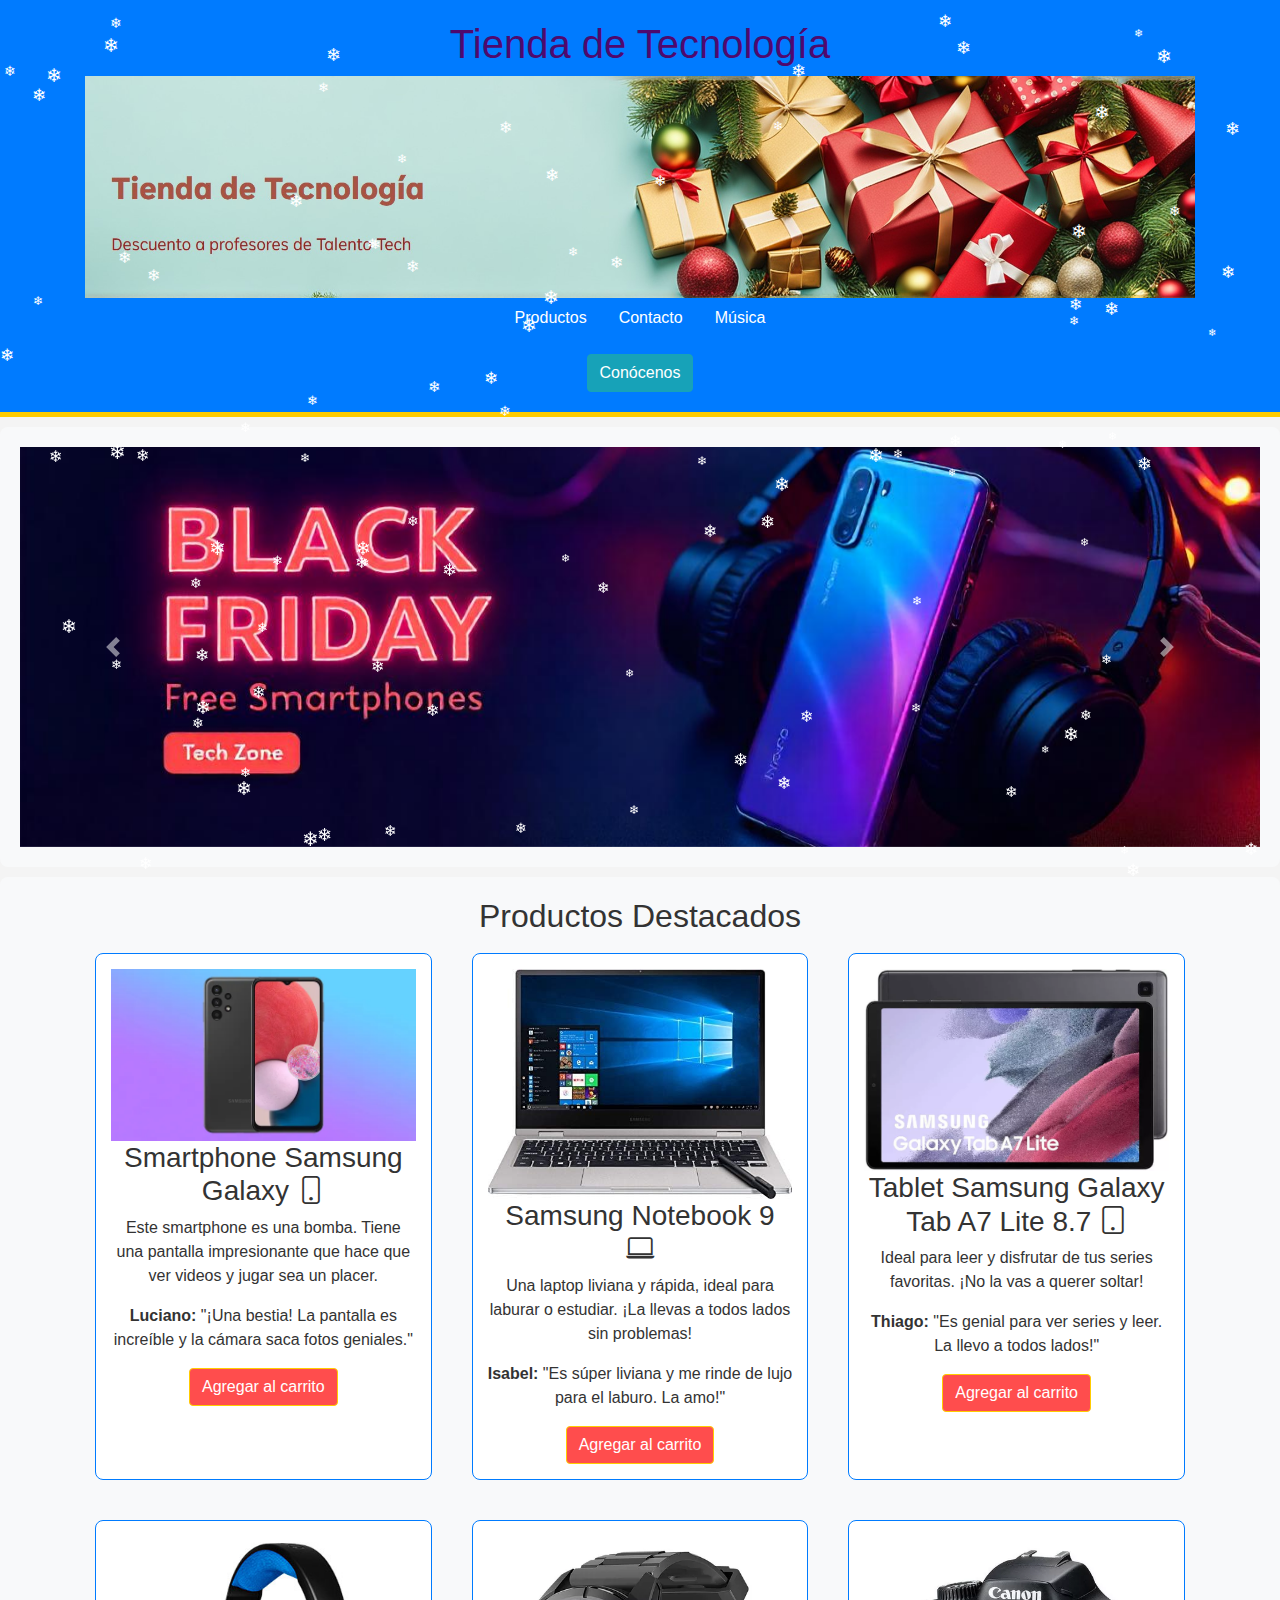
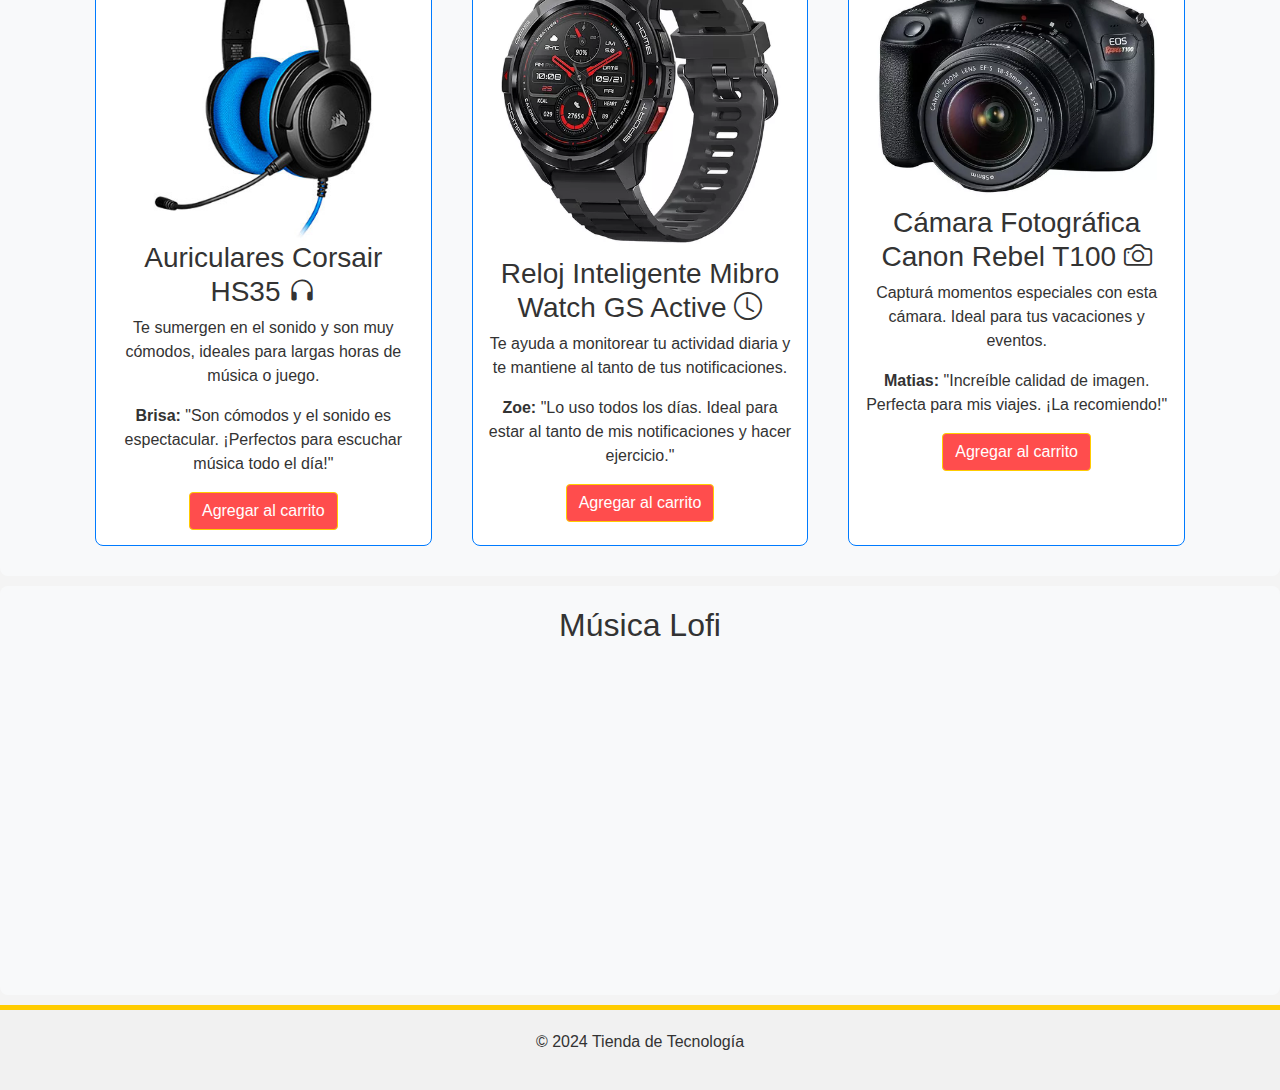
<file: index.html>
<!DOCTYPE html>
<html lang="es">
<head>
    <meta charset="UTF-8">
    <meta name="viewport" content="width=device-width, initial-scale=1.0">
    <link rel="stylesheet" href="https://maxcdn.bootstrapcdn.com/bootstrap/4.5.2/css/bootstrap.min.css">
    <link rel="stylesheet" href="style.css">
    <link rel="stylesheet" href="https://cdn.jsdelivr.net/npm/bootstrap-icons@1.10.5/font/bootstrap-icons.css">
    <script src="script.js"></script>
    <title>Tienda de Tecnología</title>
    <style>
        header {
            background-color: #007bff;
            color: rgb(78, 9, 110);
            padding: 20px 0;
        }
        section {
            padding: 20px;
            margin: 10px 0;
            border-radius: 8px;
            background-color: #f9f9f9;
        }
        .producto {
            border: 1px solid #007bff;
            border-radius: 8px;
            padding: 15px;
            margin: 10px;
            text-align: center;
            transition: transform 0.2s;
            background-color: #ffffff;
        }
        .producto:hover {
            transform: scale(1.05);
            box-shadow: 0 4px 8px rgba(0, 0, 0, 0.2);
        }
        footer {
            text-align: center;
            padding: 20px 0;
            background-color: #f1f1f1;
        }
        .grid-container {
            display: grid;
            grid-template-columns: repeat(auto-fill, minmax(300px, 1fr));
            gap: 20px;
        }
        .carousel-inner img {
            width: 100%;
            height: 400px;
            object-fit: cover;
        }

        /* Estilo para los copos de nieve */
        .snowflake {
            position: absolute;
            top: -10px;
            font-size: 20px;
            color: white;
            user-select: none;
            z-index: 9999;
            animation: fall 10s linear infinite;
        }

        /* Animación para que los copos caigan */
        @keyframes fall {
            0% {
                transform: translateY(0);
            }
            100% {
                transform: translateY(100vh);
            }
        }
    </style>
</head>
<body>
    <header>
        <div class="container text-center">
            <h1>Tienda de Tecnología</h1>
            <div class="banner">
                <img src="img/talento.jpeg" alt="navidad" class="img-fluid">
            </div>
            <nav class="nav justify-content-center">
                <a class="nav-link text-white" href="#productos">Productos</a>
                <a class="nav-link text-white" href="contacto.html">Contacto</a>
                <a class="nav-link text-white" href="#musica">Música</a>
            </nav>
            <button class="btn btn-info mt-3" data-toggle="modal" data-target="#conocenosModal">Conócenos</button>
        </div>
    </header>

    <section id="carrusel" class="bg-light">
        <div id="miCarrusel" class="carousel slide" data-ride="carousel">
            <div class="carousel-inner">
                <div class="carousel-item active">
                    <img src="img/carro1.jpeg" class="d-block mx-auto" alt="Producto 1">
                </div>
                <div class="carousel-item">
                    <img src="img/carro2.jpeg" class="d-block mx-auto" alt="Producto 2">
                </div>
                <div class="carousel-item">
                    <img src="img/carro3.jpg" class="d-block mx-auto" alt="Producto 3">
                </div>
                <div class="carousel-item">
                    <img src="img/carro4.jpeg" class="d-block mx-auto" alt="Producto 4">
                </div>
            </div>
            <a class="carousel-control-prev" href="#miCarrusel" role="button" data-slide="prev">
                <span class="carousel-control-prev-icon" aria-hidden="true"></span>
                <span class="sr-only">Anterior</span>
            </a>
            <a class="carousel-control-next" href="#miCarrusel" role="button" data-slide="next">
                <span class="carousel-control-next-icon" aria-hidden="true"></span>
                <span class="sr-only">Siguiente</span>
            </a>
        </div>
    </section>

    <section id="productos" class="bg-light">
        <div class="container">
            <h2 class="text-center">Productos Destacados</h2>
            <div class="grid-container">
                <div class="producto">
                    <img src="img/samsung.webp" alt="Smartphone Samsung" class="img-fluid">
                    <h3>Smartphone Samsung Galaxy <i class="bi bi-phone"></i></h3>
                    <p>Este smartphone es una bomba. Tiene una pantalla impresionante que hace que ver videos y jugar sea un placer.</p>
                    <p><strong>Luciano:</strong> "¡Una bestia! La pantalla es increíble y la cámara saca fotos geniales."</p>
                    <button class="btn btn-primary" onclick="agregarCarrito('Smartphone Samsung Galaxy')">Agregar al carrito</button>
                </div>
                <div class="producto">
                    <img src="img/41SbwH8egOL._AC_.jpg" alt="Laptop Samsung" class="img-fluid">
                    <h3>Samsung Notebook 9 <i class="bi bi-laptop"></i></h3>
                    <p>Una laptop liviana y rápida, ideal para laburar o estudiar. ¡La llevas a todos lados sin problemas!</p>
                    <p><strong>Isabel:</strong> "Es súper liviana y me rinde de lujo para el laburo. La amo!"</p>
                    <button class="btn btn-primary" onclick="agregarCarrito('Laptop Samsung Notebook 9')">Agregar al carrito</button>
                </div>
                <div class="producto">
                    <img src="img/tablet-Samsung-Galaxy-TAB-A7-Lite-768x509.webp" alt="Tablet Samsung" class="img-fluid">
                    <h3>Tablet Samsung Galaxy Tab A7 Lite 8.7 <i class="bi bi-tablet"></i></h3>
                    <p>Ideal para leer y disfrutar de tus series favoritas. ¡No la vas a querer soltar!</p>
                    <p><strong>Thiago:</strong> "Es genial para ver series y leer. La llevo a todos lados!"</p>
                    <button class="btn btn-primary" onclick="agregarCarrito('Tablet Samsung Galaxy Tab A7 Lite')">Agregar al carrito</button>
                </div>
                <div class="producto">
                    <img src="img/CA-9011196-NA.jpg" alt="Auriculares Corsair" class="img-fluid">
                    <h3>Auriculares Corsair HS35 <i class="bi bi-headphones"></i></h3>
                    <p>Te sumergen en el sonido y son muy cómodos, ideales para largas horas de música o juego.</p>
                    <p><strong>Brisa:</strong> "Son cómodos y el sonido es espectacular. ¡Perfectos para escuchar música todo el día!"</p>
                    <button class="btn btn-primary" onclick="agregarCarrito('Auriculares Corsair HS35')">Agregar al carrito</button>
                </div>
                <div class="producto">
                    <img src="img/D_NQ_NP_873909-MLU77605577280_072024-O.webp" alt="Reloj inteligente Mibro" class="img-fluid">
                    <h3>Reloj Inteligente Mibro Watch GS Active <i class="bi bi-clock"></i></h3>
                    <p>Te ayuda a monitorear tu actividad diaria y te mantiene al tanto de tus notificaciones.</p>
                    <p><strong>Zoe:</strong> "Lo uso todos los días. Ideal para estar al tanto de mis notificaciones y hacer ejercicio."</p>
                    <button class="btn btn-primary" onclick="agregarCarrito('Reloj Inteligente Mibro Watch GS Active')">Agregar al carrito</button>
                </div>
                <div class="producto">
                    <img src="img/Camara.webp" alt="Cámara Canon" class="img-fluid">
                    <h3>Cámara Fotográfica Canon Rebel T100 <i class="bi bi-camera"></i></h3>
                    <p>Capturá momentos especiales con esta cámara. Ideal para tus vacaciones y eventos.</p>
                    <p><strong>Matias:</strong> "Increíble calidad de imagen. Perfecta para mis viajes. ¡La recomiendo!"</p>
                    <button class="btn btn-primary" onclick="agregarCarrito('Cámara Fotográfica Canon Rebel T100')">Agregar al carrito</button>
                </div>
            </div>
        </div>
    </section>

    <section id="musica" class="bg-light">
        <div class="container text-center">
            <h2>Música Lofi</h2>
            <iframe width="560" height="315" src="https://www.youtube.com/embed/K8yblgp-Tpo?si=KDVhpe3jjdUcuRHK" title="YouTube video player" frameborder="0" allow="accelerometer; autoplay; clipboard-write; encrypted-media; gyroscope; picture-in-picture; web-share" referrerpolicy="strict-origin-when-cross-origin" allowfullscreen></iframe>
        </div>
    </section>

    <footer>
        <p>&copy; 2024 Tienda de Tecnología</p>
    </footer>

    <!-- Modal -->
    <div class="modal fade" id="conocenosModal" tabindex="-1" role="dialog" aria-labelledby="conocenosModalLabel" aria-hidden="true">
        <div class="modal-dialog" role="document">
            <div class="modal-content">
                <div class="modal-header">
                    <h5 class="modal-title" id="conocenosModalLabel">Conócenos</h5>
                    <button type="button" class="close" data-dismiss="modal" aria-label="Close">
                        <span aria-hidden="true">&times;</span>
                    </button>
                </div>
                <div class="modal-body">
                    <p>¡Bienvenidos a nuestra tienda de tecnología!

                        En nuestro sitio vas a encontrar los mejores productos tecnológicos para hacer tu vida más fácil y divertida. Desde smartphones hasta gadgets para tu hogar inteligente, tenemos todo lo que necesitas.
                        
                        Nos entendemos porque también somos fanáticos de la tecnología. Si tenés dudas, estamos para ayudarte en lo que necesites. ¡Acercate y descubrí lo que te estás perdiendo!
                        
                        Gracias por elegirnos. Acá, cada compra tiene el respaldo de un equipo comprometido con vos. ¡Te esperamos!.</p>
                </div>
                <div class="modal-footer">
                    <button type="button" class="btn btn-secondary" data-dismiss="modal">Cerrar</button>
                </div>
            </div>
        </div>
    </div>

    <!-- Efecto de nieve -->
    <script>
        const numFlakes = 100; // Número de copos de nieve
        const snowContainer = document.body; // Asegura que se añadan a todo el body

        // Generar los copos de nieve
        for (let i = 0; i < numFlakes; i++) {
            const snowflake = document.createElement('div');
            snowflake.classList.add('snowflake');
            snowflake.innerHTML = '❄'; // El símbolo de copo de nieve
            snowflake.style.left = `${Math.random() * 100}vw`; // Posición aleatoria en el eje X
            snowflake.style.top = `${Math.random() * 100}vh`;  // Posición aleatoria en el eje Y
            snowflake.style.animationDuration = `${Math.random() * 3 + 2}s`; // Duración aleatoria de la caída
            snowflake.style.animationDelay = `${Math.random() * 5}s`; // Retraso aleatorio antes de comenzar a caer
            snowflake.style.fontSize = `${Math.random() * 10 + 10}px`; // Tamaño aleatorio del copo de nieve
            snowContainer.appendChild(snowflake);
        }
    </script>

    <script src="https://code.jquery.com/jquery-3.5.1.slim.min.js"></script>
    <script src="https://cdn.jsdelivr.net/npm/@popperjs/core@2.9.2/dist/umd/popper.min.js"></script>
    <script src="https://maxcdn.bootstrapcdn.com/bootstrap/4.5.2/js/bootstrap.min.js"></script>
    <script src="script.js"></script>
</body>
</html>
</file>
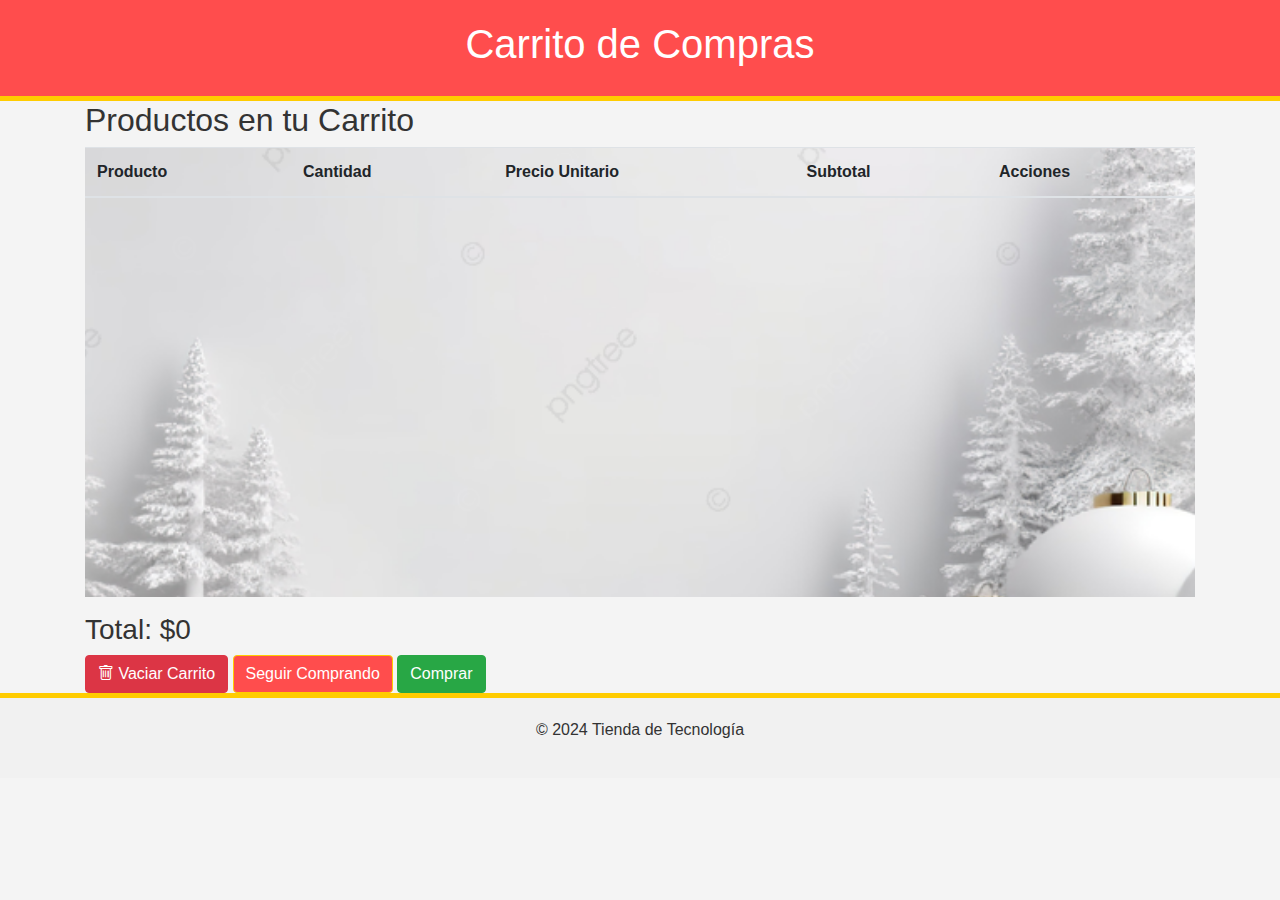
<file: carrito.html>
<!DOCTYPE html>
<html lang="es">
<head>
    <meta charset="UTF-8">
    <meta name="viewport" content="width=device-width, initial-scale=1.0">
    <link rel="stylesheet" href="https://maxcdn.bootstrapcdn.com/bootstrap/4.5.2/css/bootstrap.min.css">
    <link rel="stylesheet" href="https://cdn.jsdelivr.net/npm/bootstrap-icons@1.10.5/font/bootstrap-icons.css">
    <link rel="stylesheet" href="style.css"> 
    <title>Carrito de Compras</title>
</head>
<body>
    <header>
        <div class="container text-center">
            <h1>Carrito de Compras</h1>
        </div>
    </header>

    <div class="container">
        <h2>Productos en tu Carrito</h2>
        <table class="table" id="carrito">
            <thead>
                <tr>
                    <th>Producto</th>
                    <th>Cantidad</th>
                    <th>Precio Unitario</th>
                    <th>Subtotal</th>
                    <th>Acciones</th>
                </tr>
            </thead>
            <tbody>
                <!-- Aquí se llenará dinámicamente -->
            </tbody>
        </table>
        <h3 id="total">Total: $0</h3>
        <button class="btn btn-danger" onclick="vaciarCarrito()">
            <i class="bi bi-trash"></i> Vaciar Carrito
        </button>
        <a href="index.html" class="btn btn-primary">Seguir Comprando</a>
        <button class="btn btn-success" onclick="comprar()">Comprar</button>
    </div>

    <footer>
        <p>&copy; 2024 Tienda de Tecnología</p>
    </footer>

    <script src="script.js"></script>
</body>
</html>
</file>
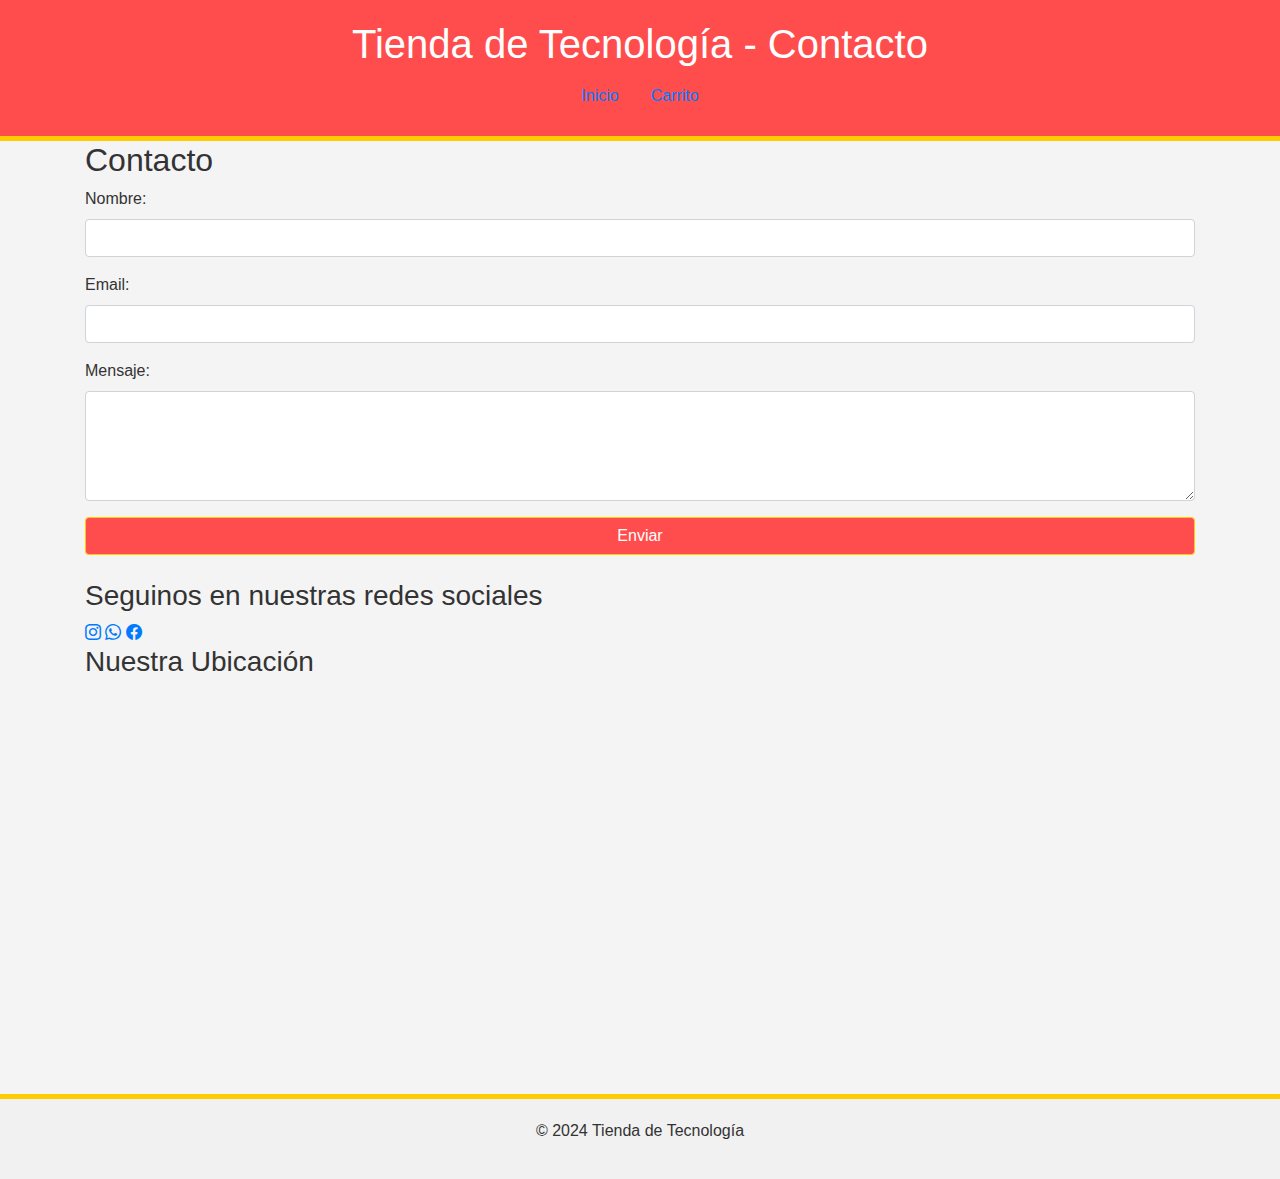
<file: contacto.html>
<!DOCTYPE html>
<html lang="es">
<head>
    <meta charset="UTF-8">
    <meta name="viewport" content="width=device-width, initial-scale=1.0">
    <link rel="stylesheet" href="https://maxcdn.bootstrapcdn.com/bootstrap/4.5.2/css/bootstrap.min.css">
    <link rel="stylesheet" href="https://cdn.jsdelivr.net/npm/bootstrap-icons@1.10.5/font/bootstrap-icons.css">
    <link rel="stylesheet" href="style.css">
    <title>Contacto - Tienda de Tecnología</title>
</head>
<body>
    <header>
        <div class="container text-center">
            <h1>Tienda de Tecnología - Contacto</h1>
            <nav class="nav justify-content-center">
                <a class="nav-link" href="index.html">Inicio</a>
                <a class="nav-link" href="carrito.html">Carrito</a>
            </nav>
        </div>
    </header>

    <section>
        <div class="container">
            <h2>Contacto</h2>
            <form action="https://formspree.io/f/xbljrwqb" method="POST" class="d-flex flex-column mb-4">
                <div class="form-group">
                    <label for="nombre">Nombre:</label>
                    <input type="text" class="form-control" id="nombre" name="nombre" required>
                </div>
                <div class="form-group">
                    <label for="email">Email:</label>
                    <input type="email" class="form-control" id="email" name="email" required>
                </div>
                <div class="form-group">
                    <label for="mensaje">Mensaje:</label>
                    <textarea class="form-control" id="mensaje" name="mensaje" rows="4" required></textarea>
                </div>
                <button type="submit" class="btn btn-primary">Enviar</button>
            </form>

            <h3>Seguinos en nuestras redes sociales</h3>
            <div class="social-icons">
                <a href="https://www.instagram.com/" target="_blank">
                    <i class="bi bi-instagram"></i>
                </a>
                <a href="https://wa.me/123456789" target="_blank">
                    <i class="bi bi-whatsapp"></i>
                </a>
                <a href="https://www.facebook.com/" target="_blank">
                    <i class="bi bi-facebook"></i>
                </a>
            </div>

            <h3>Nuestra Ubicación</h3>
            <iframe src="https://www.google.com/maps/embed?pb=!1m18!1m12!1m3!1d3284.3218238046975!2d-58.39392838921622!3d-34.596022756978186!2m3!1f0!2f0!3f0!3m2!1i1024!2i768!4f13.1!3m3!1m2!1s0x95bccbb7c7ec3141%3A0x7c59989f4cafb32d!2sGaler%C3%ADa%20Bond%20Street!5e0!3m2!1ses!2sar!4v1730343677882!5m2!1ses!2sar" width="100%" height="400" style="border:0;" allowfullscreen="" loading="lazy"></iframe>
        </div>
    </section>

    <footer>
        <p>&copy; 2024 Tienda de Tecnología</p>
    </footer>

    <script src="https://code.jquery.com/jquery-3.5.1.slim.min.js"></script>
    <script src="https://cdn.jsdelivr.net/npm/@popperjs/core@2.9.2/dist/umd/popper.min.js"></script>
    <script src="https://maxcdn.bootstrapcdn.com/bootstrap/4.5.2/js/bootstrap.min.js"></script>
</body>
</html>
</file>
<file: style.css>
/* Estilos generales */
body {
    font-family: Arial, sans-serif;
    margin: 0;
    padding: 0;
    color: #333;
    background-color: #f4f4f4;
}

/* Fondo de la página de carrito */
#carrito {
    background-image: url(img/fondo-blanco.png); 
    background-size: cover;
    background-position: center;
    background-attachment: fixed;
    height: 50vh; /* Hace que el fondo cubra toda la altura de la ventana */
}

/* Header */
header {
    background-color: #ff4d4d; /* Rojo navideño */
    color: white;
    padding: 20px 0;
    text-align: center;
    border-bottom: 5px solid #ffcc00; /* Toque de dorado */
}

/* Productos */
.producto {
    border: 2px solid #ffcc00; /* Dorado */
    background-color: #fff;
    transition: transform 0.2s, background-color 0.3s;
    padding: 15px;
    margin: 10px;
    text-align: center;
    border-radius: 8px;
}

.producto:hover {
    transform: scale(1.05);
    background-color: #ffe6e6; /* Rosa claro para efecto navideño */
}

/* Botones */
.btn-primary {
    background-color: #ff4d4d; /* Rojo */
    border-color: #ffcc00; /* Dorado */
}

.btn-primary:hover {
    background-color: #ffcc00; /* Cambia a dorado */
    color: #ff4d4d; /* Texto rojo */
}

/* Footer */
footer {
    text-align: center;
    padding: 20px 0;
    background-color: #f1f1f1;
    border-top: 5px solid #ffcc00; /* Línea dorada */
    color: #333;
}

/* Grid de productos */
.grid-container {
    display: grid;
    grid-template-columns: repeat(auto-fill, minmax(300px, 1fr));
    gap: 20px;
}

/* Carrusel */
.carousel-inner img {
    width: 100%;
    height: 400px;
    object-fit: cover;
}

/* Estilos del modal */
.modal-content {
    background-color: #ff4d4d;
    color: white;
}

/* Media Queries */
@media (max-width: 768px) {
    body {
        background-size: auto;
    }
}
</file>
